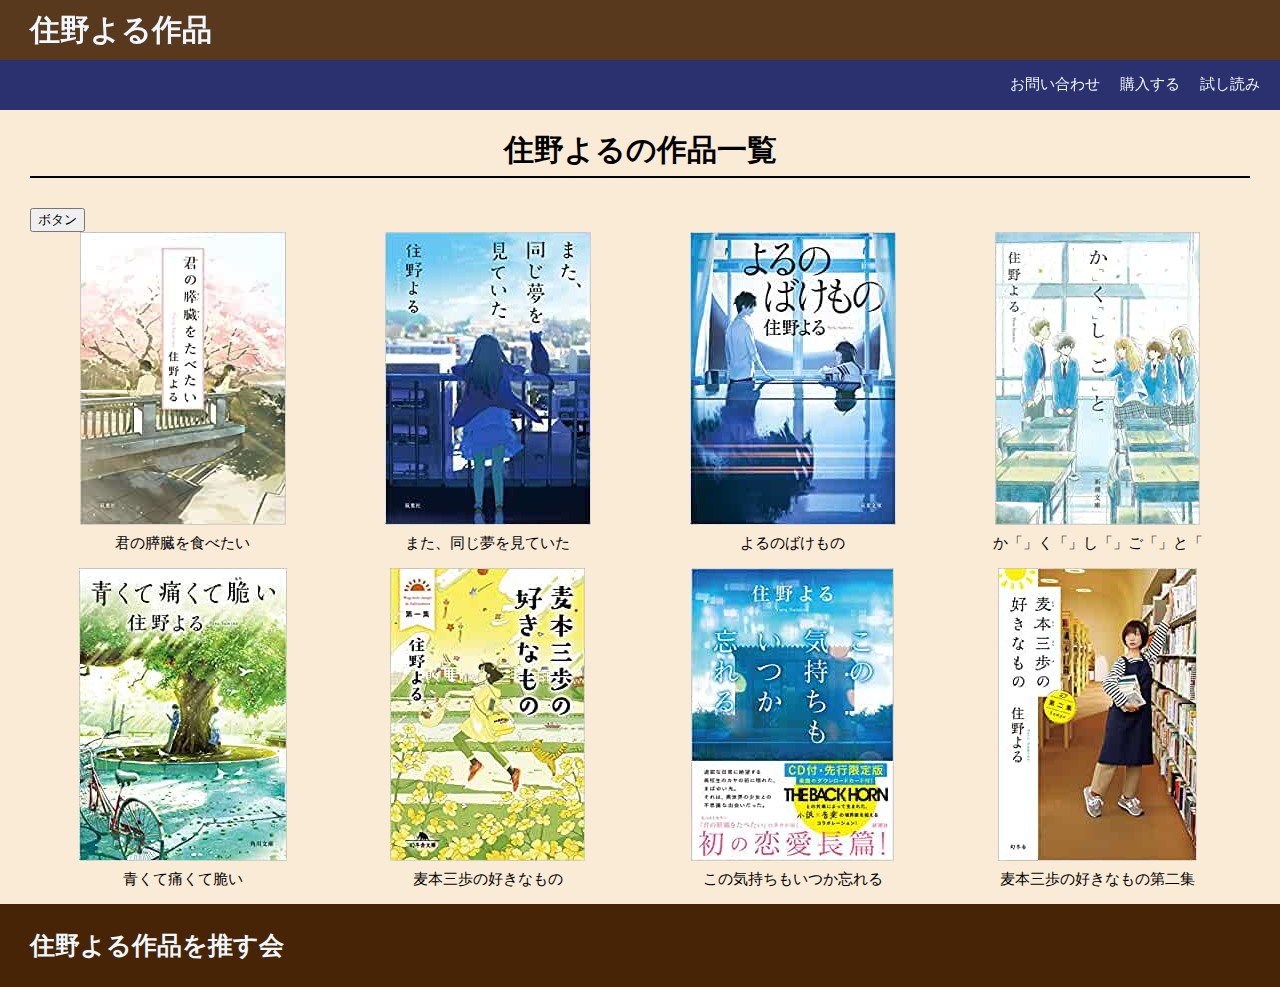
<file: SuminoYoru/index.html>
<!DOCTYPE html>
<html>
    <head>
        <meta charset="utf-8">
        <title>SuminoYoru</title>
        <link rel="stylesheet" href="stylesheet.css">
        <script src="https://ajax.googleapis.com/ajax/libs/jquery/2.1.4/jquery.min.js"></script>
    </head>
    <body>
        <header>
            <div class="container">
                <div class="header-top">
                    <p class="logo" href="index.html">住野よる作品</p>
                </div>
                <div class="clear"></div>
            </div>
        </header>
        <div class="header2">
            <div class="header-bottom">
                <ul>
                    <li>試し読み</li>
                    <li>購入する</li>
                    <li>お問い合わせ</li>
                </ul>
                <div class="clear"></div>
            </div>
        </div>
        <div class="contents">
            <div class="container">
                <div class="heading">
                    <p>住野よるの作品一覧</p>
                    <button id="button">ボタン</button>
                </div>
                <div class="writings">
                    <div class="writing">
                        <a class="writing-img" href="kimi.html">
                            <img src="kimi1.jpg">
                        </a>
                        <p class="writing-name">君の膵臓を食べたい</p>
                    </div>
                    <div class="writing">
                        <a class="writing-img" href="mata.html">
                            <img src="mata.jpg">
                        </a>
                        <p class="writing-name">また、同じ夢を見ていた</p>
                    </div>
                    <div class="writing">
                        <a class="writing-img" href="yoruno.html">
                            <img src="yoruno.jpg">
                        </a>
                        <p class="writing-name">よるのばけもの</p>
                    </div>
                    <div class="writing">
                        <a class="writing-img" href="kakushi.html">
                            <img src="kakushi4.jpg">
                        </a>
                        <p class="writing-name">か「」く「」し「」ご「」と「</p>
                    </div>
                    <div class="writing" id="to"><!-- スクロール先 -->
                        <a class="writing-img" href="aoku.html">
                            <img src="aoku5.jpg">
                        </a>
                        <p class="writing-name">青くて痛くて脆い</p>
                    </div>
                    <div class="writing">
                        <a class="writing-img" href="mugi1.html">
                            <img src="migi6.jpg">
                        </a>
                        <p class="writing-name">麦本三歩の好きなもの</p>
                    </div>
                    <div class="writing">
                        <a class="writing-img" href="kono.html">
                            <img src="kono7.jpg">
                        </a>
                        <p class="writing-name">この気持ちもいつか忘れる</p>
                    </div>
                    <div class="writing">
                        <a class="writing-img" href="mugi2.html">
                            <img src="migi8.jpg">
                        </a>
                        <p class="writing-name">麦本三歩の好きなもの第二集</p>
                    </div>
                </div>

                <div class="clear"></div>
            </div>
        </div>
        <footer>
            <div class="container">
                <p class="footer-logo">住野よる作品を推す会</p>
            </div>
            <div class="clear"></div>
        </footer>
        <script src="script.js"></script>
    </body>
</html>
</file>
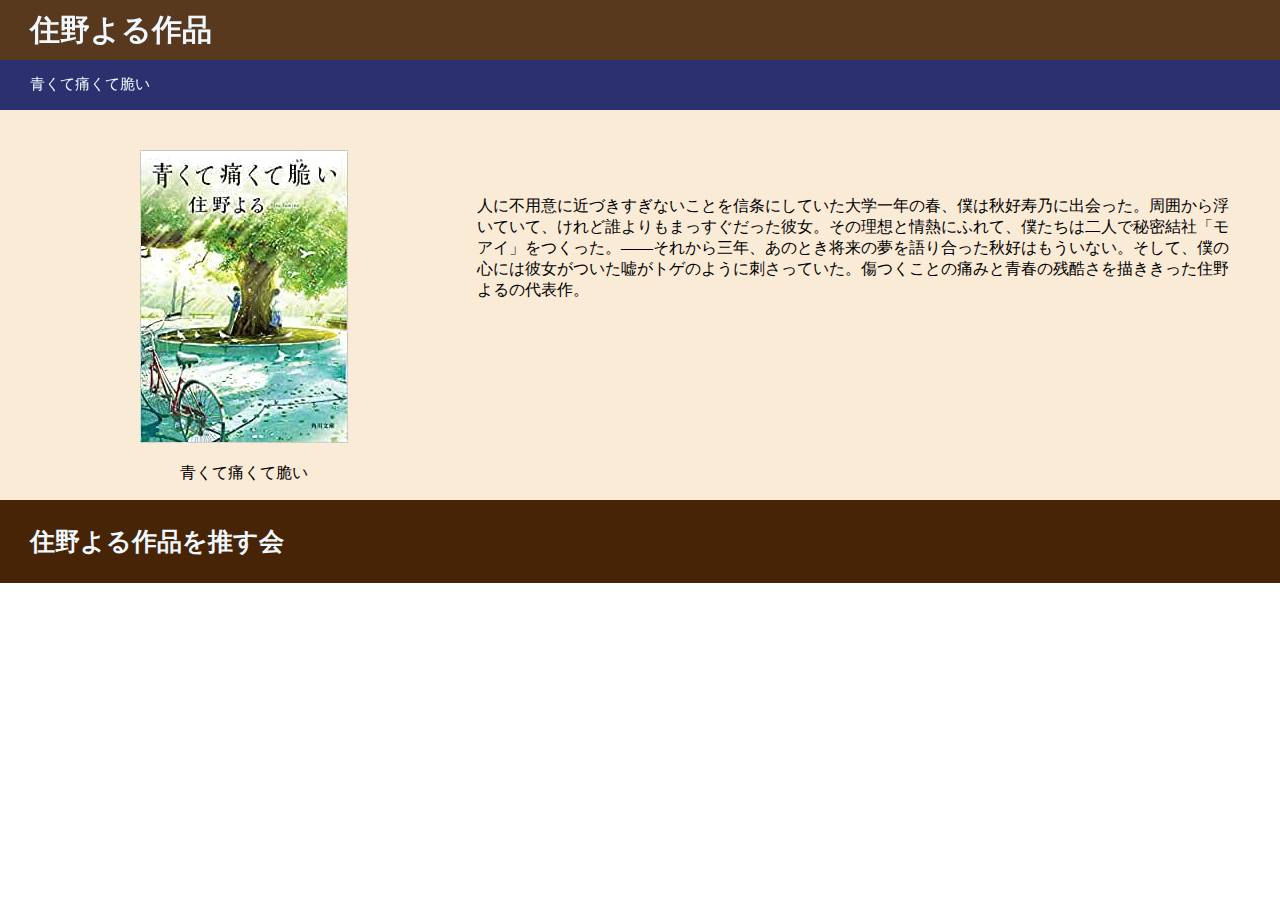
<file: SuminoYoru/aoku.html>
<!DOCTYPE html>
<html>
    <head>
        <meta charset="utf-8">
        <title>君の膵臓を食べたい</title>
        <link rel="stylesheet" href="kimi.css">
    </head>
    <body>
        <header>
            <div class="container">
                <div class="header-top">
                    <a class="logo" href="index.html">住野よる作品</a>
                </div>
            </div>
        </header>
        <div class="header2">
            <div class="container">
                <div class="header-bottom">
                    <p class="title">青くて痛くて脆い</p>
                </div>
            </div>
        </div>
        <main>
            <div class="container">
                <div class="book">
                    <img class="book-img" src="aoku5.jpg" alt="">
                    <p class="book-title">青くて痛くて脆い</p>
                </div>
                <div class="content">
                    <p class="txt-content">人に不用意に近づきすぎないことを信条にしていた大学一年の春、僕は秋好寿乃に出会った。周囲から浮いていて、けれど誰よりもまっすぐだった彼女。その理想と情熱にふれて、僕たちは二人で秘密結社「モアイ」をつくった。――それから三年、あのとき将来の夢を語り合った秋好はもういない。そして、僕の心には彼女がついた嘘がトゲのように刺さっていた。傷つくことの痛みと青春の残酷さを描ききった住野よるの代表作。</p>
                </div>
            </div>
            <div class="clear"></div>
        </main>
        <footer>
            <div class="container">
                <p class="footer-logo">住野よる作品を推す会</p>
            </div>
            <div class="clear"></div>
        </footer>
    </body>
</html>
</file>
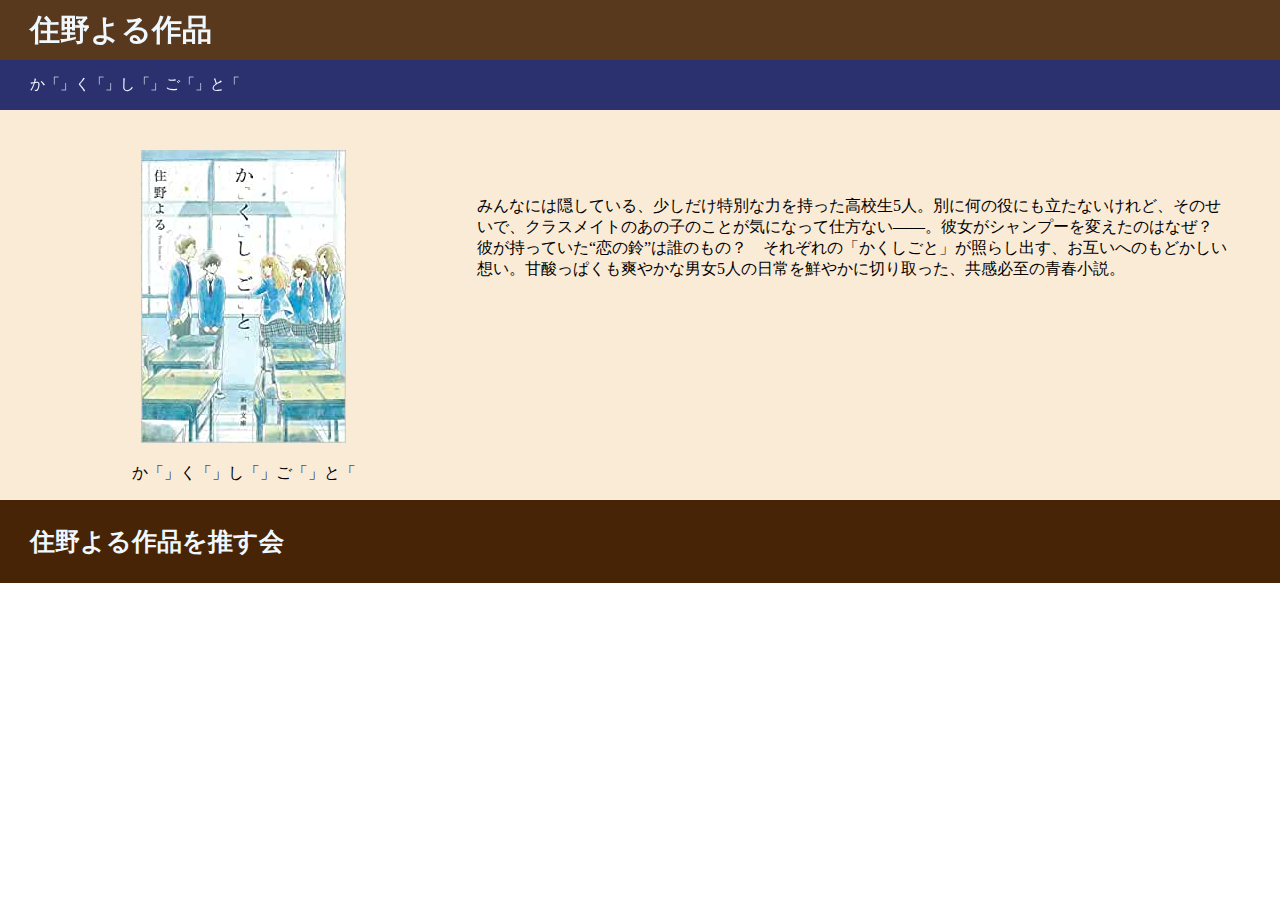
<file: SuminoYoru/kakushi.html>
<!DOCTYPE html>
<html>
    <head>
        <meta charset="utf-8">
        <title>君の膵臓を食べたい</title>
        <link rel="stylesheet" href="kimi.css">
    </head>
    <body>
        <header>
            <div class="container">
                <div class="header-top">
                    <a class="logo" href="index.html">住野よる作品</a>
                </div>
            </div>
        </header>
        <div class="header2">
            <div class="container">
                <div class="header-bottom">
                    <p class="title">か「」く「」し「」ご「」と「</p>
                </div>
            </div>
        </div>
        <main>
            <div class="container">
                <div class="book">
                    <img class="book-img" src="kakushi4.jpg" alt="">
                    <p class="book-title">か「」く「」し「」ご「」と「</p>
                </div>
                <div class="content">
                    <p class="txt-content">みんなには隠している、少しだけ特別な力を持った高校生5人。別に何の役にも立たないけれど、そのせいで、クラスメイトのあの子のことが気になって仕方ない――。彼女がシャンプーを変えたのはなぜ？　彼が持っていた“恋の鈴”は誰のもの？　それぞれの「かくしごと」が照らし出す、お互いへのもどかしい想い。甘酸っぱくも爽やかな男女5人の日常を鮮やかに切り取った、共感必至の青春小説。</p>
                </div>
            </div>
            <div class="clear"></div>
        </main>
        <footer>
            <div class="container">
                <p class="footer-logo">住野よる作品を推す会</p>
            </div>
            <div class="clear"></div>
        </footer>
    </body>
</html>
</file>
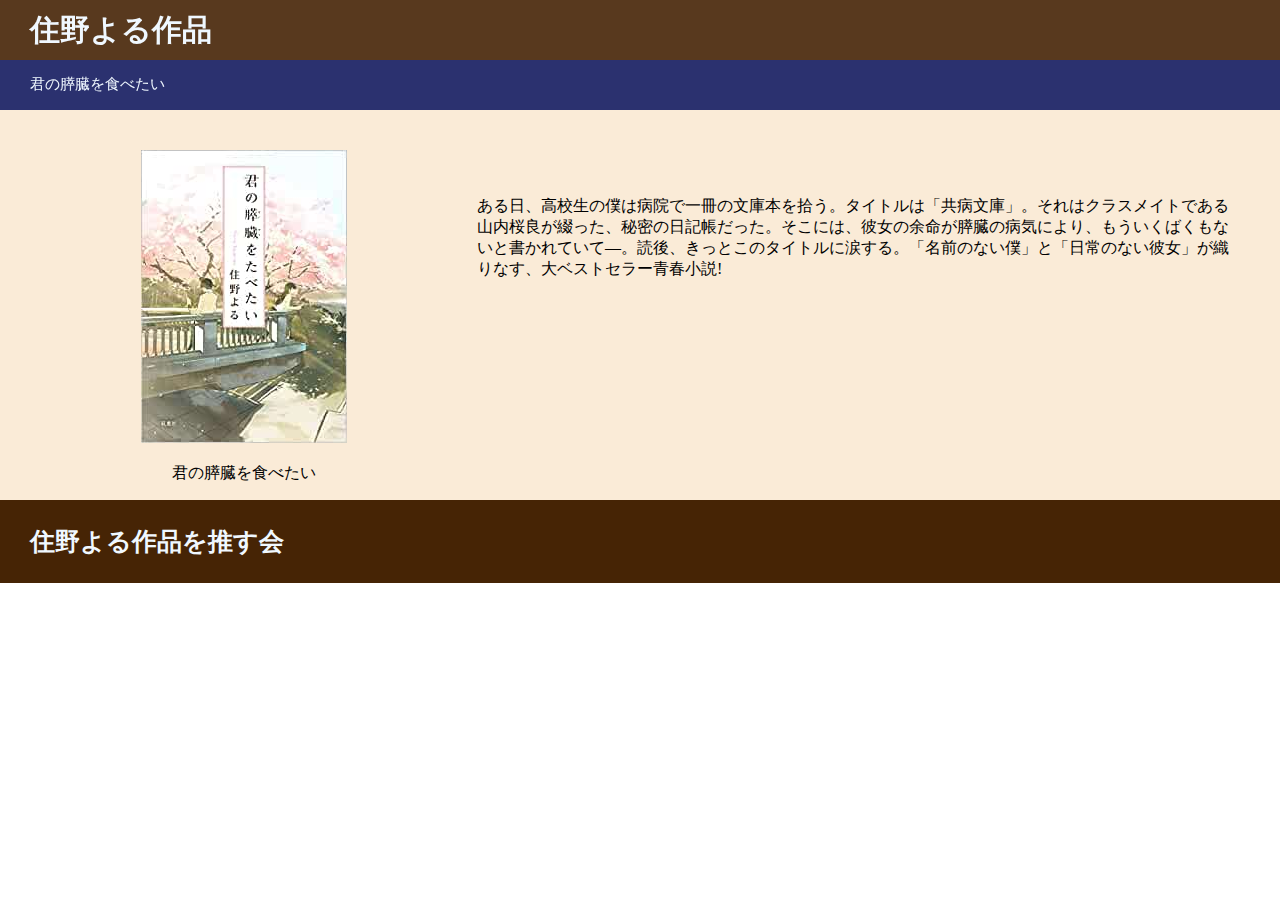
<file: SuminoYoru/kimi.html>
<!DOCTYPE html>
<html>
    <head>
        <meta charset="utf-8">
        <title>君の膵臓を食べたい</title>
        <link rel="stylesheet" href="kimi.css">
    </head>
    <body>
        <header>
            <div class="container">
                <div class="header-top">
                    <a class="logo" href="index.html">住野よる作品</a>
                </div>
            </div>
        </header>
        <div class="header2">
            <div class="container">
                <div class="header-bottom">
                    <p class="title">君の膵臓を食べたい</p>
                </div>
            </div>
        </div>
        <main>
            <div class="container">
                <div class="book">
                    <img class="book-img" src="kimi1.jpg" alt="">
                    <p class="book-title">君の膵臓を食べたい</p>
                </div>
                <div class="content">
                    <p class="txt-content">ある日、高校生の僕は病院で一冊の文庫本を拾う。タイトルは「共病文庫」。それはクラスメイトである山内桜良が綴った、秘密の日記帳だった。そこには、彼女の余命が膵臓の病気により、もういくばくもないと書かれていて―。読後、きっとこのタイトルに涙する。「名前のない僕」と「日常のない彼女」が織りなす、大ベストセラー青春小説!</p>
                </div>
            </div>
            <div class="clear"></div>
        </main>
        <footer>
            <div class="container">
                <p class="footer-logo">住野よる作品を推す会</p>
            </div>
            <div class="clear"></div>
        </footer>
    </body>
</html>
</file>
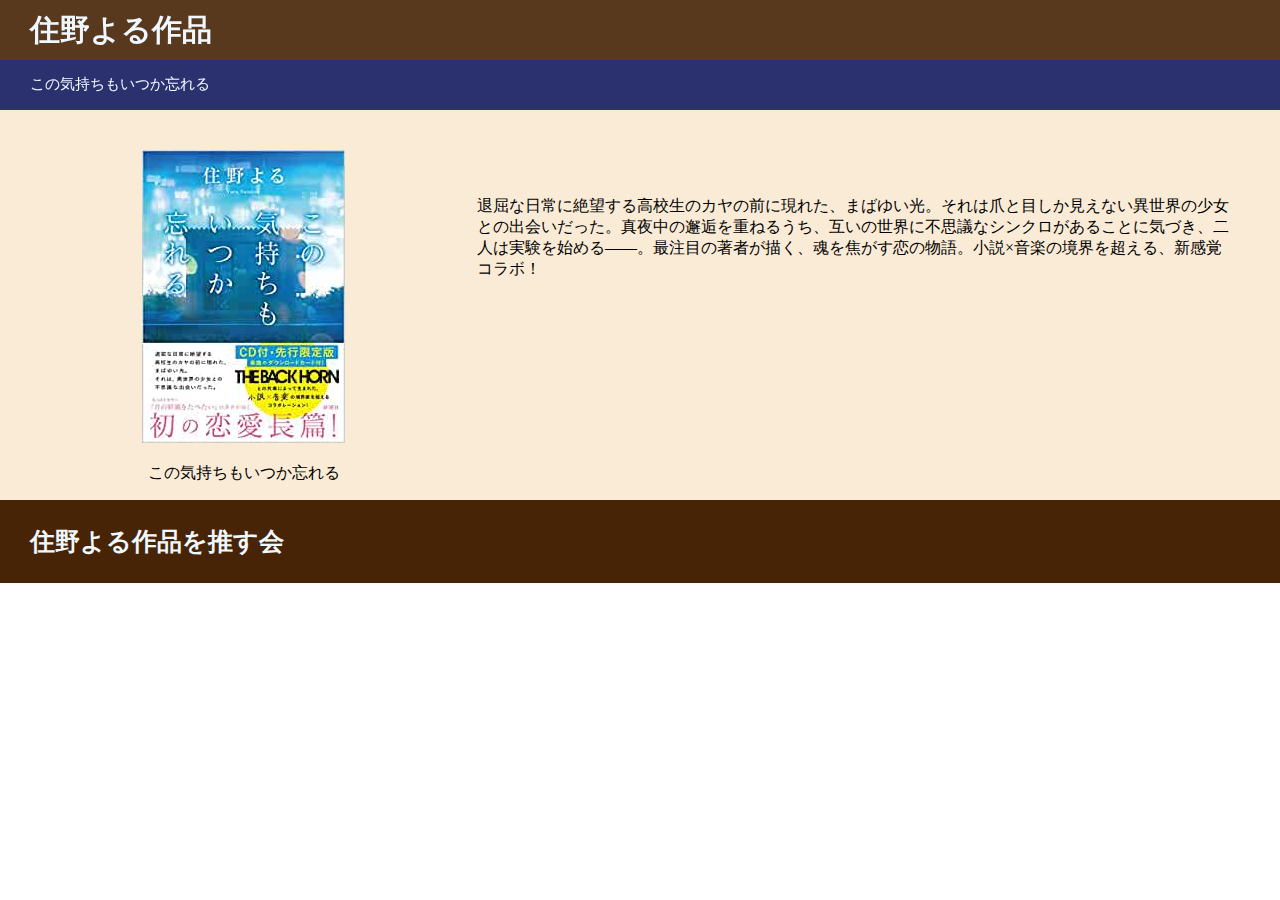
<file: SuminoYoru/kono.html>
<!DOCTYPE html>
<html>
    <head>
        <meta charset="utf-8">
        <title>君の膵臓を食べたい</title>
        <link rel="stylesheet" href="kimi.css">
    </head>
    <body>
        <header>
            <div class="container">
                <div class="header-top">
                    <a class="logo" href="index.html">住野よる作品</a>
                </div>
            </div>
        </header>
        <div class="header2">
            <div class="container">
                <div class="header-bottom">
                    <p class="title">この気持ちもいつか忘れる</p>
                </div>
            </div>
        </div>
        <main>
            <div class="container">
                <div class="book">
                    <img class="book-img" src="kono7.jpg" alt="">
                    <p class="book-title">この気持ちもいつか忘れる</p>
                </div>
                <div class="content">
                    <p class="txt-content">退屈な日常に絶望する高校生のカヤの前に現れた、まばゆい光。それは爪と目しか見えない異世界の少女との出会いだった。真夜中の邂逅を重ねるうち、互いの世界に不思議なシンクロがあることに気づき、二人は実験を始める――。最注目の著者が描く、魂を焦がす恋の物語。小説×音楽の境界を超える、新感覚コラボ！</p>
                </div>
            </div>
            <div class="clear"></div>
        </main>
        <footer>
            <div class="container">
                <p class="footer-logo">住野よる作品を推す会</p>
            </div>
            <div class="clear"></div>
        </footer>
    </body>
</html>
</file>
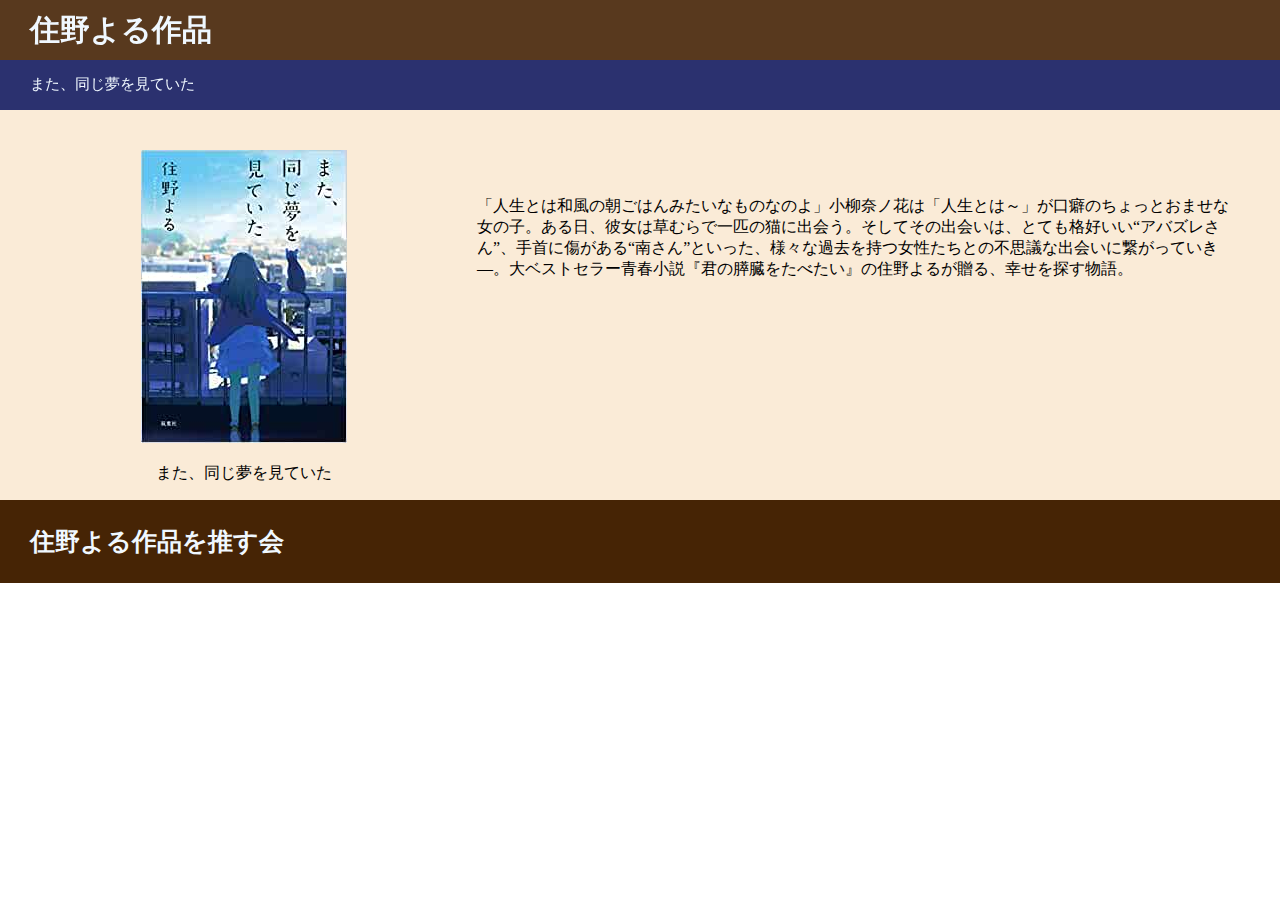
<file: SuminoYoru/mata.html>
<!DOCTYPE html>
<html>
    <head>
        <meta charset="utf-8">
        <title>君の膵臓を食べたい</title>
        <link rel="stylesheet" href="kimi.css">
    </head>
    <body>
        <header>
            <div class="container">
                <div class="header-top">
                    <a class="logo" href="index.html">住野よる作品</a>
                </div>
            </div>
        </header>
        <div class="header2">
            <div class="container">
                <div class="header-bottom">
                    <p class="title">また、同じ夢を見ていた</p>
                </div>
            </div>
        </div>
        <main>
            <div class="container">
                <div class="book">
                    <img class="book-img" src="mata.jpg" alt="">
                    <p class="book-title">また、同じ夢を見ていた</p>
                </div>
                <div class="content">
                    <p class="txt-content">「人生とは和風の朝ごはんみたいなものなのよ」小柳奈ノ花は「人生とは～」が口癖のちょっとおませな女の子。ある日、彼女は草むらで一匹の猫に出会う。そしてその出会いは、とても格好いい“アバズレさん”、手首に傷がある“南さん”といった、様々な過去を持つ女性たちとの不思議な出会いに繋がっていき―。大ベストセラー青春小説『君の膵臓をたべたい』の住野よるが贈る、幸せを探す物語。</p>
                </div>
            </div>
            <div class="clear"></div>
        </main>
        <footer>
            <div class="container">
                <p class="footer-logo">住野よる作品を推す会</p>
            </div>
            <div class="clear"></div>
        </footer>
    </body>
</html>
</file>
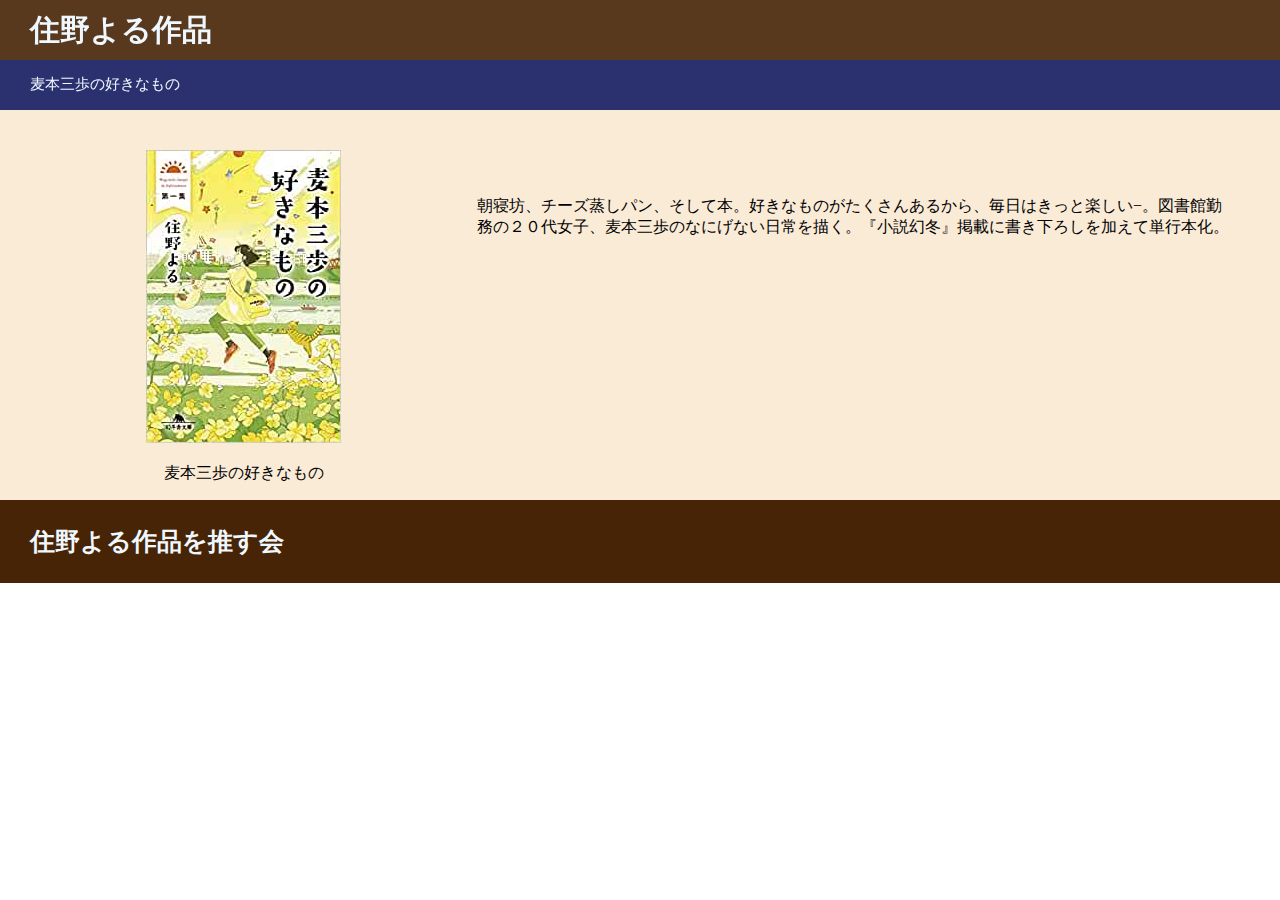
<file: SuminoYoru/mugi1.html>
<!DOCTYPE html>
<html>
    <head>
        <meta charset="utf-8">
        <title>君の膵臓を食べたい</title>
        <link rel="stylesheet" href="kimi.css">
    </head>
    <body>
        <header>
            <div class="container">
                <div class="header-top">
                    <a class="logo" href="index.html">住野よる作品</a>
                </div>
            </div>
        </header>
        <div class="header2">
            <div class="container">
                <div class="header-bottom">
                    <p class="title">麦本三歩の好きなもの</p>
                </div>
            </div>
        </div>
        <main>
            <div class="container">
                <div class="book">
                    <img class="book-img" src="migi6.jpg" alt="">
                    <p class="book-title">麦本三歩の好きなもの</p>
                </div>
                <div class="content">
                    <p class="txt-content">朝寝坊、チーズ蒸しパン、そして本。好きなものがたくさんあるから、毎日はきっと楽しい−。図書館勤務の２０代女子、麦本三歩のなにげない日常を描く。『小説幻冬』掲載に書き下ろしを加えて単行本化。</p>
                </div>
            </div>
            <div class="clear"></div>
        </main>
        <footer>
            <div class="container">
                <p class="footer-logo">住野よる作品を推す会</p>
            </div>
            <div class="clear"></div>
        </footer>
    </body>
</html>
</file>
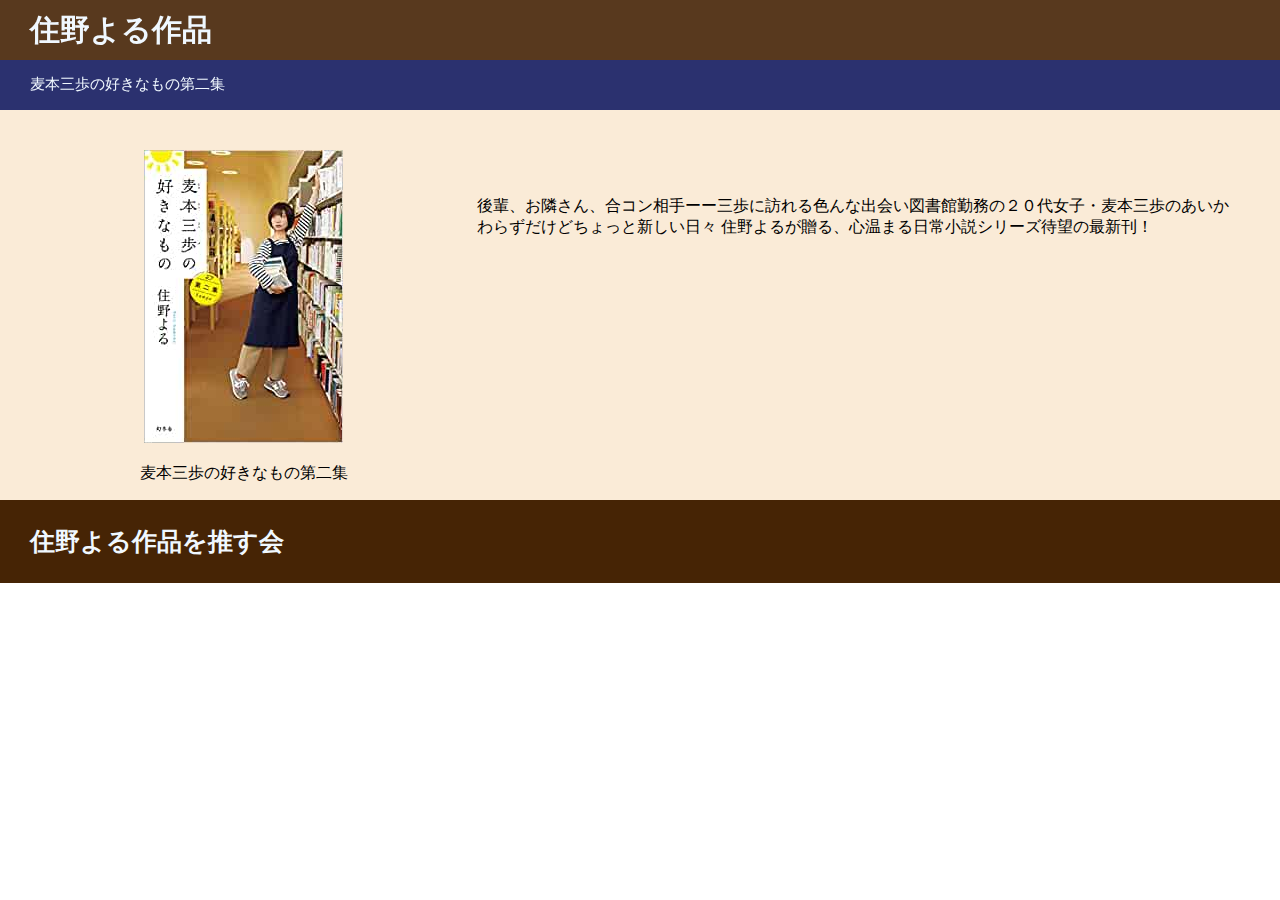
<file: SuminoYoru/mugi2.html>
<!DOCTYPE html>
<html>
    <head>
        <meta charset="utf-8">
        <title>君の膵臓を食べたい</title>
        <link rel="stylesheet" href="kimi.css">
    </head>
    <body>
        <header>
            <div class="container">
                <div class="header-top">
                    <a class="logo" href="index.html">住野よる作品</a>
                </div>
            </div>
        </header>
        <div class="header2">
            <div class="container">
                <div class="header-bottom">
                    <p class="title">麦本三歩の好きなもの第二集</p>
                </div>
            </div>
        </div>
        <main>
            <div class="container">
                <div class="book">
                    <img class="book-img" src="migi8.jpg" alt="">
                    <p class="book-title">麦本三歩の好きなもの第二集</p>
                </div>
                <div class="content">
                    <p class="txt-content">後輩、お隣さん、合コン相手ーー三歩に訪れる色んな出会い図書館勤務の２０代女子・麦本三歩のあいかわらずだけどちょっと新しい日々
                        
                        住野よるが贈る、心温まる日常小説シリーズ待望の最新刊！</p>
                </div>
            </div>
            <div class="clear"></div>
        </main>
        <footer>
            <div class="container">
                <p class="footer-logo">住野よる作品を推す会</p>
            </div>
            <div class="clear"></div>
        </footer>
    </body>
</html>
</file>
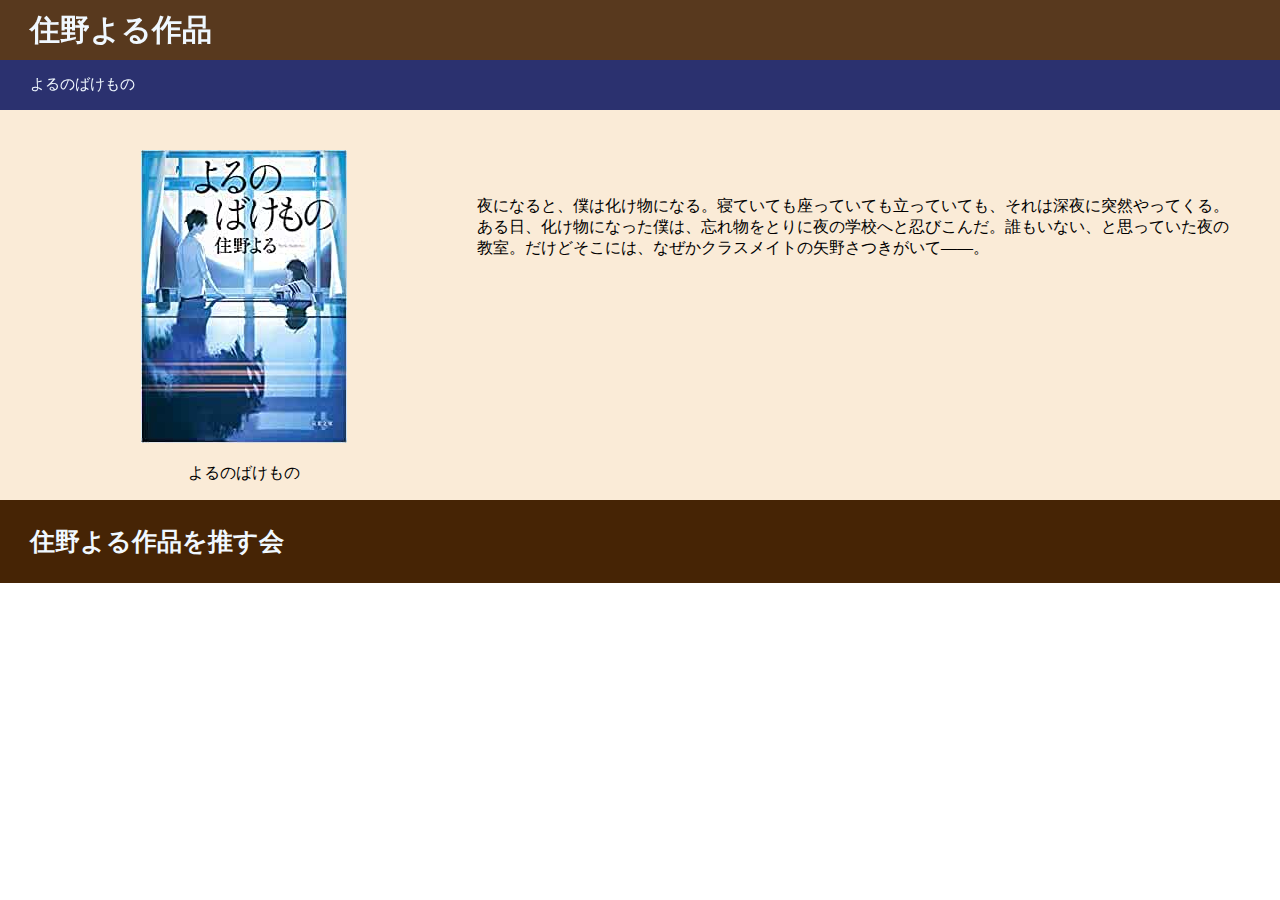
<file: SuminoYoru/yoruno.html>
<!DOCTYPE html>
<html>
    <head>
        <meta charset="utf-8">
        <title>君の膵臓を食べたい</title>
        <link rel="stylesheet" href="kimi.css">
    </head>
    <body>
        <header>
            <div class="container">
                <div class="header-top">
                    <a class="logo" href="index.html">住野よる作品</a>
                </div>
            </div>
        </header>
        <div class="header2">
            <div class="container">
                <div class="header-bottom">
                    <p class="title">よるのばけもの</p>
                </div>
            </div>
        </div>
        <main>
            <div class="container">
                <div class="book">
                    <img class="book-img" src="yoruno.jpg" alt="">
                    <p class="book-title">よるのばけもの</p>
                </div>
                <div class="content">
                    <p class="txt-content">夜になると、僕は化け物になる。寝ていても座っていても立っていても、それは深夜に突然やってくる。ある日、化け物になった僕は、忘れ物をとりに夜の学校へと忍びこんだ。誰もいない、と思っていた夜の教室。だけどそこには、なぜかクラスメイトの矢野さつきがいて――。</p>
                </div>
            </div>
            <div class="clear"></div>
        </main>
        <footer>
            <div class="container">
                <p class="footer-logo">住野よる作品を推す会</p>
            </div>
            <div class="clear"></div>
        </footer>
    </body>
</html>
</file>
<file: SuminoYoru/stylesheet.css>
body{
    margin: 0;
    font-family: "Hiragino Kaku Gothic ProN";
}

a{
    text-decoration: none;
}

li{
    list-style: none;
}

*{
    box-sizing: border-box;
  }

.container{
    width: 100%;
    padding: 0 30px;
    margin: 0 auto;
}

/*以下コンテンツの情報*/

.contents{
    background-color: antiquewhite;
    margin-top: 110px;
}

.heading p{
    text-align: center;
    font-size: 30px;
    font-weight: bold;
    margin: 0 0 30px;
    border-bottom: 2px solid black;
    padding: 20px 0 5px;
}

.writing{
    float: left;
    width: 25%;
    text-align: center;
}

.writing-name{
    width: 80%;
    display: inline-block;
    margin-top: 5px;
    /*margin-bottom: 50px;*/
    font-size: 15px;
    color: black;
    white-space: nowrap;
    text-align: center;
}

.clear{
    clear: left;
}

/*以下ヘッダの情報*/

header{
    height: 60px;
    width: 100%;
    background-color: rgba(70, 36, 5, 0.9);
    position: fixed;
    top: 0;
    z-index: 10;
}

.header-top p{
    font-weight: bold;
    color: aliceblue;
    font-size: 30px;
    margin: 10px 0;
}

.header2{
    height: 50px;
    width: 100%;
    background-color: rgb(20, 27, 95, 0.9);
    position: fixed;
    top: 60px;
    z-index: 10;
    color: aliceblue;
    font-size: 15px;
    text-align: center;
}

.header2 ul{
    text-align: center;
}

.header2 li{
    float: right;
    margin-right: 20px;
    cursor: pointer;
}

/*以下フッタの情報*/

footer{
    background-color: rgb(70, 36, 5);
    width: 100%;
    color: aliceblue;
}

.footer-logo{
    float: left;
    font-weight: bold;
    font-size: 25px;
}

/*タブレット用のメディアクエリ*/

@media(max-width: 1000px){
    .writing{
        width: 33%;
    }
}

/*スマホ用のメディアクエリ*/

@media(max-width: 670px){
    .writing{
        width: 50%;
    }
}

/*わからんけどもっとちっちゃいやつ*/
@media(max-width: 450px){
    .writing{
        width: 100%;
    }
}
</file>
<file: SuminoYoru/kimi.css>
body{
    margin: 0;
    font-family: "Hiragino Kaku Gothic ProN";
}

a{
    text-decoration: none;
}

li{
    list-style: none;
}

*{
    box-sizing: border-box;
}

.container{
    width: 100%;
    padding: 0 30px;
}

.clear{
    clear: left;
}

/*以下ヘッダの情報*/

header{
    height: 60px;
    width: 100%;
    background-color: rgba(70, 36, 5, 0.9);
    position: fixed;
    top: 0;
    z-index: 10;
}

.header-top{
    margin: 10px 0;
}

.logo{
    font-weight: bold;
    color: aliceblue;
    font-size: 30px;
}

.header2{
    height: 50px;
    width: 100%;
    background-color: rgb(20, 27, 95, 0.9);
    position: fixed;
    top: 60px;
    z-index: 10;
    color: aliceblue;
    font-size: 15px;
}

/*以下コンテンツの情報*/

main{
    background-color: antiquewhite;
    margin-top: 110px;
}

.book{
    width: 35%;
    float: left;
    text-align: center;
    margin: 40px 0 0;
}

.content{
    width: 65%;
    float: right;
    padding: 30px 20px;
    margin-top: 40px;
}

/*以下フッタの情報*/

footer{
    background-color: rgb(70, 36, 5);
    width: 100%;
    color: aliceblue;
}

.footer-logo{
    float: left;
    font-weight: bold;
    font-size: 25px;
}

/*スマホ用のメディアクエリ*/

@media(max-width: 670px){
    .book{
        width: 100%;
    }

    .content{
        width: 100%;
        float: left;
    }
}
</file>
